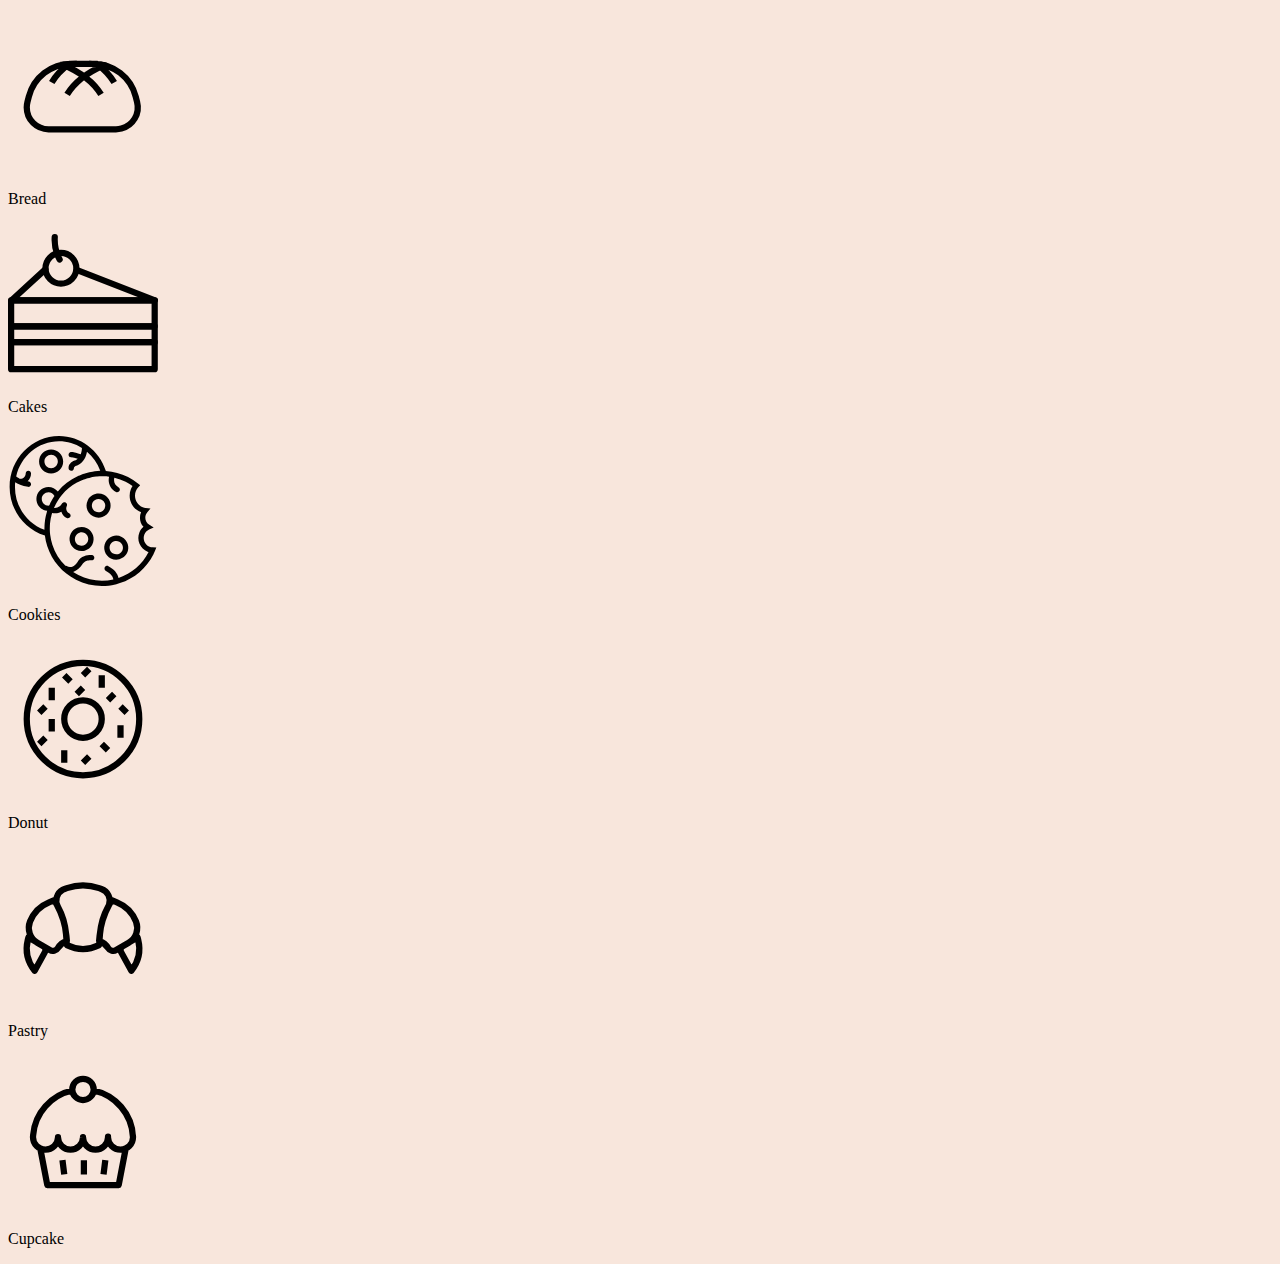
<file: Catalog/index.html>
<!DOCTYPE html>
<html lang="en">
  <head>
    <meta charset="UTF-8" />
    <meta name="viewport" content="width=device-width, initial-scale=1.0" />
    <link
      href="https://cdn.jsdelivr.net/npm/bootstrap@5.2.3/dist/css/bootstrap.min.css"
      rel="stylesheet"
      integrity="sha384-rbsA2VBKQhggwzxH7pPCaAqO46MgnOM80zW1RWuH61DGLwZJEdK2Kadq2F9CUG65"
      crossorigin="anonymous"
    />
    <link rel="stylesheet" href="sty.css" />
    <link rel="preconnect" href="https://fonts.googleapis.com" />
    <link rel="preconnect" href="https://fonts.gstatic.com" crossorigin />
    <link rel="preconnect" href="https://fonts.googleapis.com" />
    <link rel="preconnect" href="https://fonts.gstatic.com" crossorigin />
    <link
      href="https://fonts.googleapis.com/css2?family=Manuale:ital,wght@0,300..800;1,300..800&family=Montserrat:ital,wght@0,100..900;1,100..900&display=swap"
      rel="stylesheet"
    />
    <title>mppl - bread</title>
  </head>
  <body>
    <div class="container">
      <div class="row">
        <!-- Bread -->
        <div class="col-sm-2">
          <div class="card mb-3" style="max-width: 10rem">
            <a href="bread.html">
              <!-- Tautan ke halaman Bread -->
              <img
                src="/image/bread.svg"
                class="card-img-top"
                alt="..."
                width="150"
                height="150"
              />
            </a>
            <div class="card-body">
              <p class="card-text text-center">Bread</p>
            </div>
          </div>
        </div>

        <!-- Cakes -->
        <div class="col-sm-2">
          <div class="card mb-3" style="max-width: 10rem">
            <a href="cakes.html">
              <!-- Tautan ke halaman Cakes -->
              <img
                src="/image/piece-of-cake-2-svgrepo-com.svg"
                class="card-img-top"
                alt="..."
                width="150"
                height="150"
              />
            </a>
            <div class="card-body">
              <p class="card-text text-center">Cakes</p>
            </div>
          </div>
        </div>
        <!-- Cookies -->
        <div class="col-sm-2">
          <div class="card mb-3" style="max-width: 10rem">
            <!-- Tautan ke halaman Cookies -->
            <img
              src="/image/cookies-svgrepo-com.svg"
              class="card-img-top"
              alt="..."
              width="150"
              height="150"
              onclick="showMenu('bread')"
            />
            <div class="card-body">
              <p class="card-text text-center">Cookies</p>
            </div>
          </div>
        </div>
        <!-- Donut -->
        <div class="col-sm-2">
          <div class="card mb-3" style="max-width: 10rem">
            <a href="donut.html">
              <!-- Tautan ke halaman Donut -->
              <img
                src="/image/donut-svgrepo-com.svg"
                class="card-img-top"
                alt="..."
                width="150"
                height="150"
              />
            </a>
            <div class="card-body">
              <p class="card-text text-center">Donut</p>
            </div>
          </div>
        </div>
        <!--  Pastry -->
        <div class="col-sm-2">
          <div class="card mb-3" style="max-width: 10rem">
            <a href="pastry.html">
              <!-- Tautan ke halaman Pastry -->
              <img
                src="/image/croissant-svgrepo-com.svg"
                class="card-img-top"
                alt="..."
                width="150"
                height="150"
              />
            </a>
            <div class="card-body">
              <p class="card-text text-center">Pastry</p>
            </div>
          </div>
        </div>
        <!-- Cupcake -->
        <div class="col-sm-2">
          <div class="card mb-3" style="max-width: 10rem">
            <a href="cupcake.html">
              <!-- Tautan ke halaman Cupcake -->
              <img
                src="/image/cupcake-svgrepo-com.svg"
                class="card-img-top"
                alt="..."
                width="150"
                height="150"
              />
            </a>
            <div class="card-body">
              <p class="card-text text-center">Cupcake</p>
            </div>
          </div>
        </div>
      </div>
    </div>

    <script
      src="https://cdn.jsdelivr.net/npm/bootstrap@5.2.3/dist/js/bootstrap.bundle.min.js"
      integrity="sha384-kenU1KFdBIe4zVF0s0G1M5b4hcpxyD9F7jL+jjXkk+Q2h455rYXK/7HAuoJl+0I4"
      crossorigin="anonymous"
    ></script>
  </body>
</html>
</file>
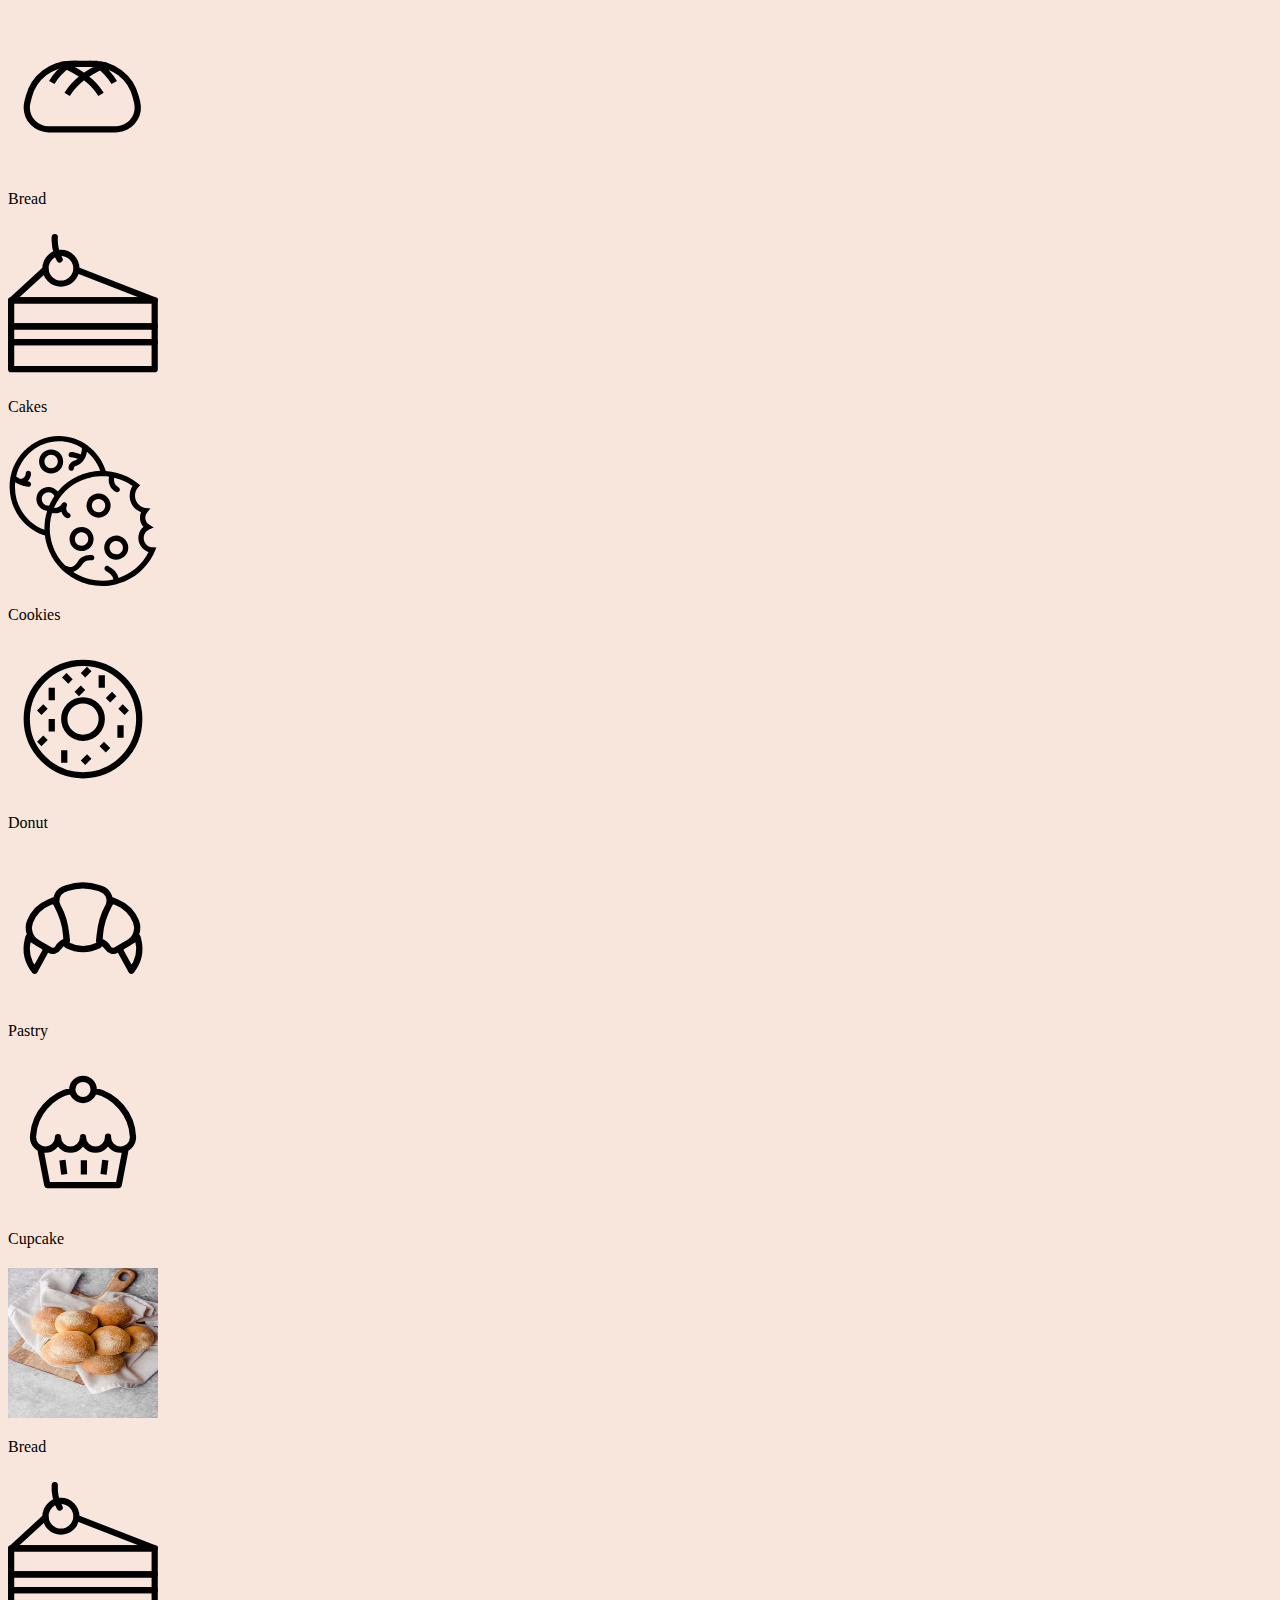
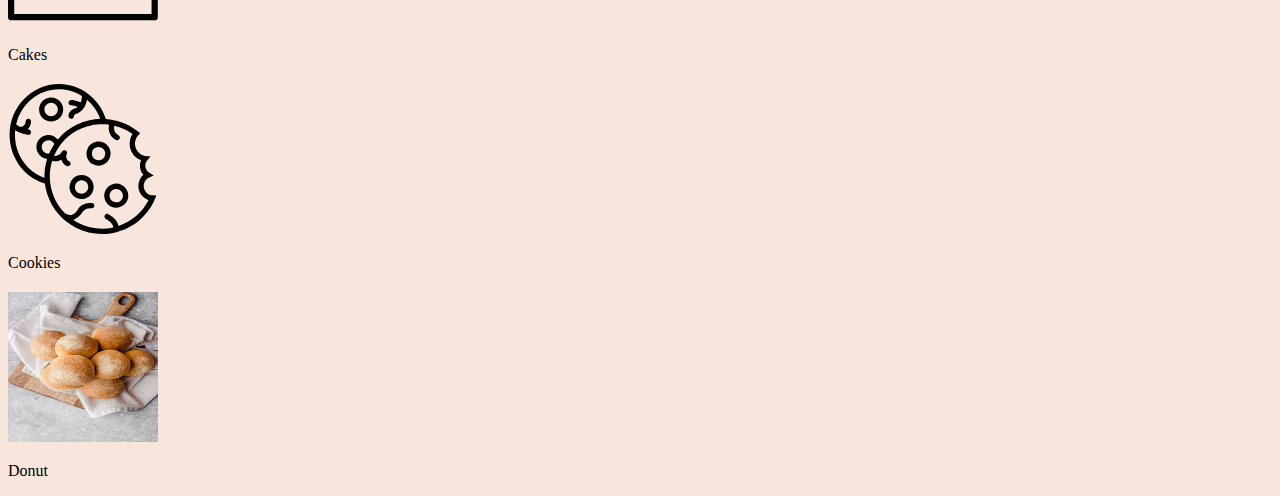
<file: Catalog/bread.html>
<!DOCTYPE html>
<html lang="en">
  <head>
    <meta charset="UTF-8" />
    <meta name="viewport" content="width=device-width, initial-scale=1.0" />
    <link
      href="https://cdn.jsdelivr.net/npm/bootstrap@5.2.3/dist/css/bootstrap.min.css"
      rel="stylesheet"
      integrity="sha384-rbsA2VBKQhggwzxH7pPCaAqO46MgnOM80zW1RWuH61DGLwZJEdK2Kadq2F9CUG65"
      crossorigin="anonymous"
    />
    <link rel="stylesheet" href="sty.css" />
    <link rel="preconnect" href="https://fonts.googleapis.com" />
    <link rel="preconnect" href="https://fonts.gstatic.com" crossorigin />
    <link rel="preconnect" href="https://fonts.googleapis.com" />
    <link rel="preconnect" href="https://fonts.gstatic.com" crossorigin />
    <link
      href="https://fonts.googleapis.com/css2?family=Manuale:ital,wght@0,300..800;1,300..800&family=Montserrat:ital,wght@0,100..900;1,100..900&display=swap"
      rel="stylesheet"
    />
    <title>Bread Menu</title>
  </head>
  <body>
    <!-- catalog page -->
    <div class="container">
      <div class="row">
        <!-- Bread -->
        <div class="col-sm-2">
          <div class="card mb-3" style="max-width: 10rem">
            <a href="bread.html">
              <!-- Tautan ke halaman Bread -->
              <img
                src="/image/bread.svg"
                class="card-img-top"
                alt="..."
                width="150"
                height="150"
              />
            </a>
            <div class="card-body">
              <p class="card-text text-center">Bread</p>
            </div>
          </div>
        </div>

        <!-- Cakes -->
        <div class="col-sm-2">
          <div class="card mb-3" style="max-width: 10rem">
            <a href="cakes.html">
              <!-- Tautan ke halaman Cakes -->
              <img
                src="/image/piece-of-cake-2-svgrepo-com.svg"
                class="card-img-top"
                alt="..."
                width="150"
                height="150"
              />
            </a>
            <div class="card-body">
              <p class="card-text text-center">Cakes</p>
            </div>
          </div>
        </div>

        <!-- Cookies -->
        <div class="col-sm-2">
          <div class="card mb-3" style="max-width: 10rem">
            <a href="cookies.html">
              <!-- Tautan ke halaman Cookies -->
              <img
                src="/image/cookies-svgrepo-com.svg"
                class="card-img-top"
                alt="..."
                width="150"
                height="150"
              />
            </a>
            <div class="card-body">
              <p class="card-text text-center">Cookies</p>
            </div>
          </div>
        </div>

        <!-- Donut -->
        <div class="col-sm-2">
          <div class="card mb-3" style="max-width: 10rem">
            <a href="donut.html">
              <!-- Tautan ke halaman Donut -->
              <img
                src="/image/donut-svgrepo-com.svg"
                class="card-img-top"
                alt="..."
                width="150"
                height="150"
              />
            </a>
            <div class="card-body">
              <p class="card-text text-center">Donut</p>
            </div>
          </div>
        </div>

        <!-- Pastry -->
        <div class="col-sm-2">
          <div class="card mb-3" style="max-width: 10rem">
            <a href="pastry.html">
              <!-- Tautan ke halaman Pastry -->
              <img
                src="/image/croissant-svgrepo-com.svg"
                class="card-img-top"
                alt="..."
                width="150"
                height="150"
              />
            </a>
            <div class="card-body">
              <p class="card-text text-center">Pastry</p>
            </div>
          </div>
        </div>

        <!-- Cupcake -->
        <div class="col-sm-2">
          <div class="card mb-3" style="max-width: 10rem">
            <a href="cupcake.html">
              <!-- Tautan ke halaman Cupcake -->
              <img
                src="/image/cupcake-svgrepo-com.svg"
                class="card-img-top"
                alt="..."
                width="150"
                height="150"
              />
            </a>
            <div class="card-body">
              <p class="card-text text-center">Cupcake</p>
            </div>
          </div>
        </div>
      </div>
    </div>

    <!-- catalog bread -->
    <div class="container">
      <div class="row">
        <!-- Bread -->
        <div class="col-sm-2">
          <div class="card mb-3" style="max-width: 10rem">
            <a href="bread.html">
              <!-- Tautan ke halaman Bread -->
              <img
                src="/image/4811348d2527f6217548e6072f082ba7.jpg"
                class="card-img-top"
                alt="..."
                width="150"
                height="150"
              />
            </a>
            <div class="card-body">
              <p class="card-text text-center">Bread</p>
            </div>
          </div>
        </div>

        <!-- Cakes -->
        <div class="col-sm-2">
          <div class="card mb-3" style="max-width: 10rem">
            <a href="cakes.html">
              <!-- Tautan ke halaman Cakes -->
              <img
                src="/image/piece-of-cake-2-svgrepo-com.svg"
                class="card-img-top"
                alt="..."
                width="150"
                height="150"
              />
            </a>
            <div class="card-body">
              <p class="card-text text-center">Cakes</p>
            </div>
          </div>
        </div>

        <!-- Cookies -->
        <div class="col-sm-2">
          <div class="card mb-3" style="max-width: 10rem">
            <a href="cookies.html">
              <!-- Tautan ke halaman Cookies -->
              <img
                src="/image/cookies-svgrepo-com.svg"
                class="card-img-top"
                alt="..."
                width="150"
                height="150"
              />
            </a>
            <div class="card-body">
              <p class="card-text text-center">Cookies</p>
            </div>
          </div>
        </div>

        <!-- Donut -->
        <div class="col-sm-2">
          <div class="card mb-3" style="max-width: 10rem">
            <a href="donut.html">
              <!-- Tautan ke halaman Donut -->
              <img
                src="/image/4811348d2527f6217548e6072f082ba7.jpg"
                class="card-img-top"
                alt="..."
                width="150"
                height="150"
              />
            </a>
            <div class="card-body">
              <p class="card-text text-center">Donut</p>
            </div>
          </div>
        </div>

      

    <script
      src="https://cdn.jsdelivr.net/npm/bootstrap@5.2.3/dist/js/bootstrap.bundle.min.js"
      integrity="sha384-kenU1KFdBIe4zVF0s0G1M5b4hcpxyD9F7jL+jjXkk+Q2h455rYXK/7HAuoJl+0I4"
      crossorigin="anonymous"
    ></script>
  </body>
</html>
</file>
<file: Catalog/sty.css>
body {
  background-color: #f8e6dc; /* Ubah kode warna sesuai keinginan Anda */
}
.card {
  margin-top: 20px;
}
</file>
